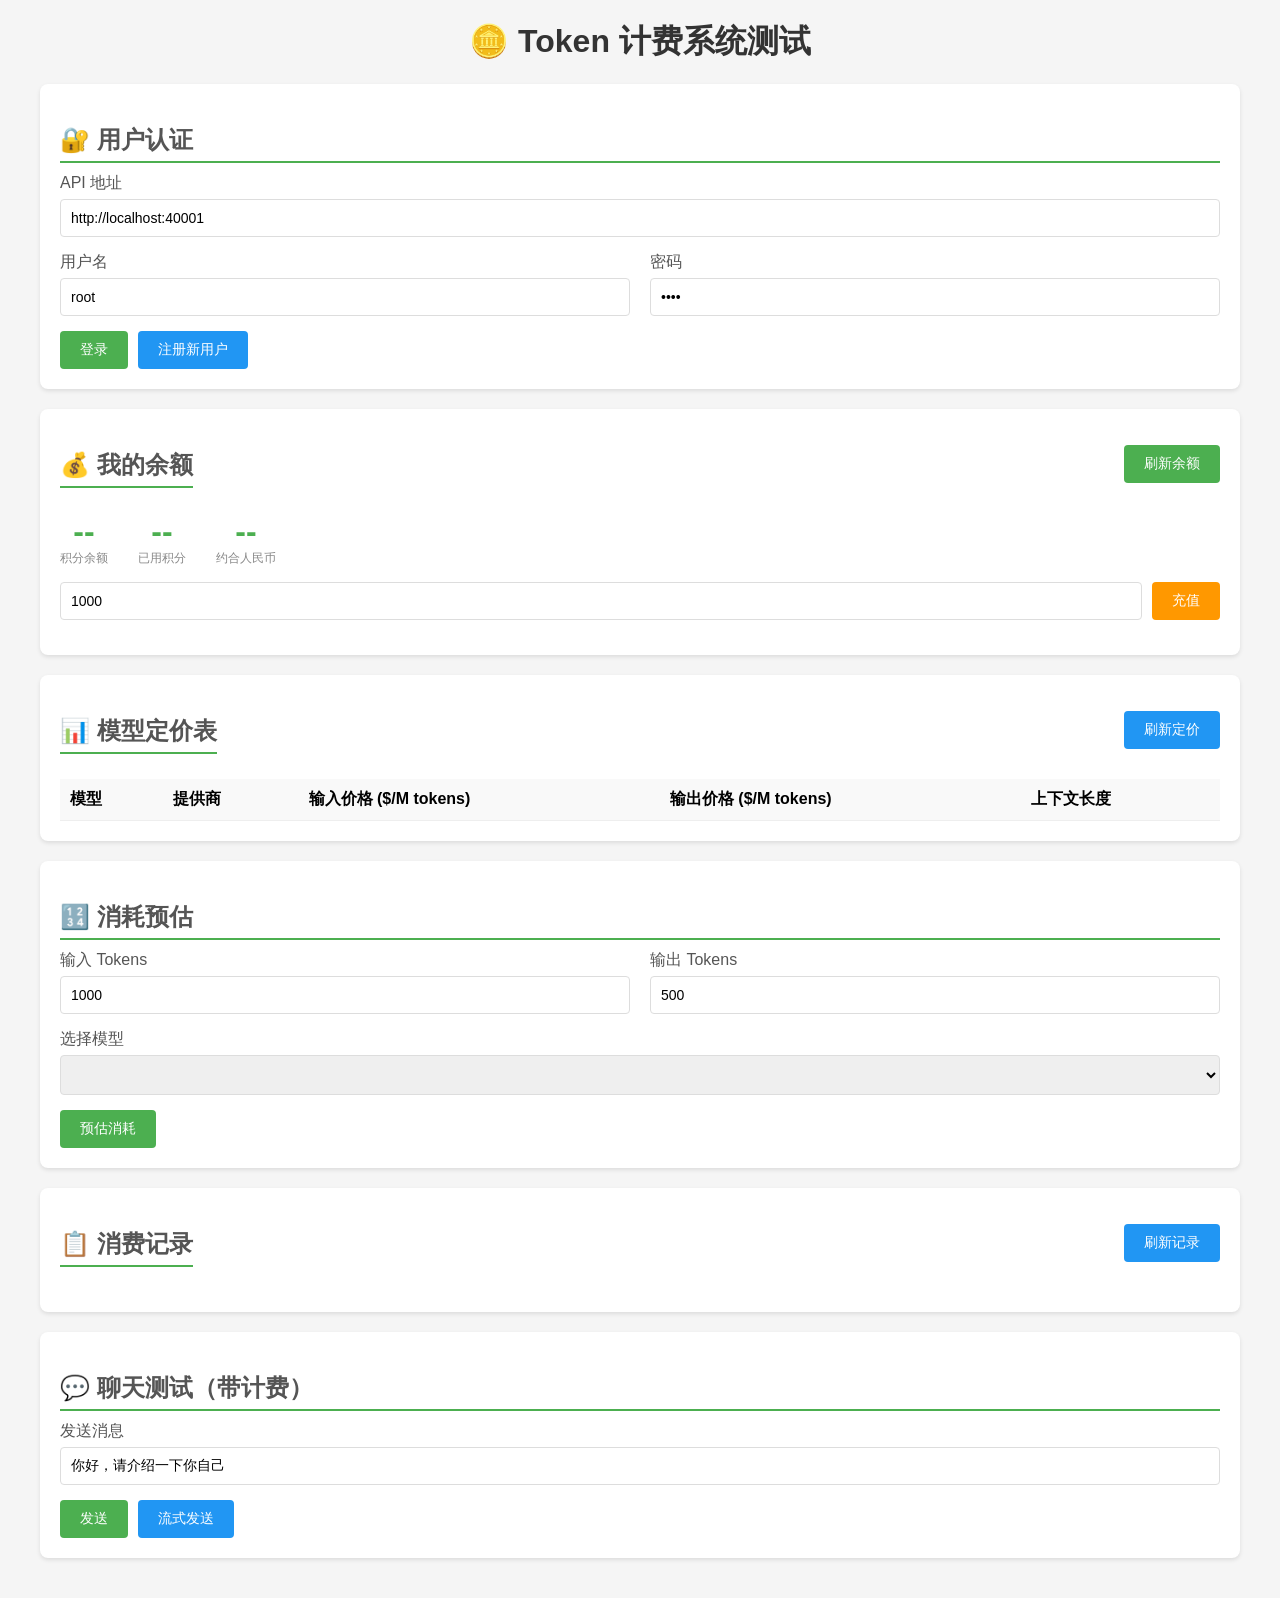
<file: static/test-billing.html>
<!DOCTYPE html>
<html lang="zh-CN">
<head>
    <meta charset="UTF-8">
    <meta name="viewport" content="width=device-width, initial-scale=1.0">
    <title>Token 计费系统测试</title>
    <style>
        * { box-sizing: border-box; margin: 0; padding: 0; }
        body { font-family: -apple-system, BlinkMacSystemFont, 'Segoe UI', Roboto, sans-serif; background: #f5f5f5; padding: 20px; }
        .container { max-width: 1200px; margin: 0 auto; }
        h1 { color: #333; margin-bottom: 20px; text-align: center; }
        h2 { color: #555; margin: 20px 0 10px; padding-bottom: 5px; border-bottom: 2px solid #4CAF50; }
        
        .card { background: white; border-radius: 8px; padding: 20px; margin-bottom: 20px; box-shadow: 0 2px 4px rgba(0,0,0,0.1); }
        .card-header { display: flex; justify-content: space-between; align-items: center; margin-bottom: 15px; }
        
        .form-group { margin-bottom: 15px; }
        label { display: block; margin-bottom: 5px; font-weight: 500; color: #555; }
        input, select { width: 100%; padding: 10px; border: 1px solid #ddd; border-radius: 4px; font-size: 14px; }
        input:focus, select:focus { outline: none; border-color: #4CAF50; }
        
        button { padding: 10px 20px; border: none; border-radius: 4px; cursor: pointer; font-size: 14px; transition: all 0.2s; }
        .btn-primary { background: #4CAF50; color: white; }
        .btn-primary:hover { background: #45a049; }
        .btn-secondary { background: #2196F3; color: white; }
        .btn-secondary:hover { background: #1976D2; }
        .btn-warning { background: #ff9800; color: white; }
        .btn-warning:hover { background: #f57c00; }
        .btn-group { display: flex; gap: 10px; flex-wrap: wrap; }
        
        .balance-display { display: flex; gap: 30px; align-items: center; }
        .balance-item { text-align: center; }
        .balance-value { font-size: 32px; font-weight: bold; color: #4CAF50; }
        .balance-label { color: #888; font-size: 12px; }
        
        .pricing-table { width: 100%; border-collapse: collapse; margin-top: 10px; }
        .pricing-table th, .pricing-table td { padding: 10px; text-align: left; border-bottom: 1px solid #eee; }
        .pricing-table th { background: #f9f9f9; font-weight: 600; }
        .pricing-table tr:hover { background: #f5f5f5; }
        .price-tag { color: #4CAF50; font-weight: 500; }
        
        .result-box { background: #f9f9f9; border: 1px solid #eee; border-radius: 4px; padding: 15px; margin-top: 15px; font-family: monospace; font-size: 13px; white-space: pre-wrap; max-height: 400px; overflow-y: auto; }
        
        .transaction-list { list-style: none; }
        .transaction-item { display: flex; justify-content: space-between; padding: 10px; border-bottom: 1px solid #eee; }
        .transaction-item:hover { background: #f9f9f9; }
        .transaction-amount { font-weight: 600; }
        .transaction-amount.negative { color: #f44336; }
        .transaction-amount.positive { color: #4CAF50; }
        
        .estimate-result { background: #e8f5e9; border: 1px solid #c8e6c9; border-radius: 4px; padding: 15px; margin-top: 15px; }
        .estimate-result h3 { color: #2e7d32; margin-bottom: 10px; }
        
        .status { padding: 5px 10px; border-radius: 4px; font-size: 12px; }
        .status-success { background: #e8f5e9; color: #2e7d32; }
        .status-error { background: #ffebee; color: #c62828; }
        
        .grid-2 { display: grid; grid-template-columns: 1fr 1fr; gap: 20px; }
        @media (max-width: 768px) { .grid-2 { grid-template-columns: 1fr; } }
    </style>
</head>
<body>
    <div class="container">
        <h1>🪙 Token 计费系统测试</h1>
        
        <!-- 登录区域 -->
        <div class="card">
            <h2>🔐 用户认证</h2>
            <div class="form-group">
                <label>API 地址</label>
                <input type="text" id="baseUrl" value="http://localhost:40001" />
            </div>
            <div class="grid-2">
                <div class="form-group">
                    <label>用户名</label>
                    <input type="text" id="username" value="root" />
                </div>
                <div class="form-group">
                    <label>密码</label>
                    <input type="password" id="password" value="1234" />
                </div>
            </div>
            <div class="btn-group">
                <button class="btn-primary" onclick="login()">登录</button>
                <button class="btn-secondary" onclick="register()">注册新用户</button>
            </div>
            <div id="authResult" class="result-box" style="display:none;"></div>
        </div>
        
        <!-- 余额区域 -->
        <div class="card">
            <div class="card-header">
                <h2>💰 我的余额</h2>
                <button class="btn-primary" onclick="getBalance()">刷新余额</button>
            </div>
            <div id="balanceDisplay" class="balance-display">
                <div class="balance-item">
                    <div class="balance-value" id="balanceValue">--</div>
                    <div class="balance-label">积分余额</div>
                </div>
                <div class="balance-item">
                    <div class="balance-value" id="usedValue">--</div>
                    <div class="balance-label">已用积分</div>
                </div>
                <div class="balance-item">
                    <div class="balance-value" id="cnyValue">--</div>
                    <div class="balance-label">约合人民币</div>
                </div>
            </div>
            <div style="margin-top: 15px;">
                <div class="form-group" style="display: flex; gap: 10px;">
                    <input type="number" id="rechargeAmount" placeholder="充值金额（积分）" value="1000" style="flex: 1;" />
                    <button class="btn-warning" onclick="recharge()">充值</button>
                </div>
            </div>
        </div>
        
        <!-- 模型定价 -->
        <div class="card">
            <div class="card-header">
                <h2>📊 模型定价表</h2>
                <button class="btn-secondary" onclick="getPricing()">刷新定价</button>
            </div>
            <table class="pricing-table">
                <thead>
                    <tr>
                        <th>模型</th>
                        <th>提供商</th>
                        <th>输入价格 ($/M tokens)</th>
                        <th>输出价格 ($/M tokens)</th>
                        <th>上下文长度</th>
                    </tr>
                </thead>
                <tbody id="pricingTable"></tbody>
            </table>
        </div>
        
        <!-- 预估消耗 -->
        <div class="card">
            <h2>🔢 消耗预估</h2>
            <div class="grid-2">
                <div class="form-group">
                    <label>输入 Tokens</label>
                    <input type="number" id="promptTokens" value="1000" />
                </div>
                <div class="form-group">
                    <label>输出 Tokens</label>
                    <input type="number" id="completionTokens" value="500" />
                </div>
            </div>
            <div class="form-group">
                <label>选择模型</label>
                <select id="modelSelect"></select>
            </div>
            <button class="btn-primary" onclick="estimateCost()">预估消耗</button>
            <div id="estimateResult"></div>
        </div>
        
        <!-- 消费记录 -->
        <div class="card">
            <div class="card-header">
                <h2>📋 消费记录</h2>
                <button class="btn-secondary" onclick="getUsage()">刷新记录</button>
            </div>
            <div id="usageStats" style="margin-bottom: 15px;"></div>
            <ul class="transaction-list" id="transactionList"></ul>
        </div>
        
        <!-- 聊天测试 -->
        <div class="card">
            <h2>💬 聊天测试（带计费）</h2>
            <div class="form-group">
                <label>发送消息</label>
                <input type="text" id="chatMessage" value="你好，请介绍一下你自己" />
            </div>
            <div class="btn-group">
                <button class="btn-primary" onclick="sendChat()">发送</button>
                <button class="btn-secondary" onclick="sendStreamChat()">流式发送</button>
            </div>
            <div id="chatResult" class="result-box" style="display:none;"></div>
        </div>
    </div>

    <script>
        let token = localStorage.getItem('token') || '';
        let baseUrl = 'http://localhost:40001';
        
        // 更新 baseUrl
        document.getElementById('baseUrl').addEventListener('change', (e) => {
            baseUrl = e.target.value;
        });
        
        // API 请求封装
        async function api(method, path, options = {}) {
            const url = `${baseUrl}${path}`;
            const headers = {
                'Content-Type': 'application/json',
                ...options.headers
            };
            if (token) {
                headers['Authorization'] = `Bearer ${token}`;
            }
            
            const response = await fetch(url, {
                method,
                headers,
                ...options
            });
            
            const data = await response.json().catch(() => ({}));
            return { status: response.status, data };
        }
        
        // 登录
        async function login() {
            const username = document.getElementById('username').value;
            const password = document.getElementById('password').value;
            baseUrl = document.getElementById('baseUrl').value;
            
            const formData = new URLSearchParams();
            formData.append('username', username);
            formData.append('password', password);
            
            const result = await api('POST', '/api/auth/login', {
                headers: { 'Content-Type': 'application/x-www-form-urlencoded' },
                body: formData
            });
            
            const resultDiv = document.getElementById('authResult');
            resultDiv.style.display = 'block';
            
            if (result.status === 200) {
                token = result.data.access_token;
                localStorage.setItem('token', token);
                resultDiv.innerHTML = `<span class="status status-success">✅ 登录成功</span>\nToken: ${token.substring(0, 30)}...`;
                // 自动加载其他数据
                getBalance();
                getPricing();
            } else {
                resultDiv.innerHTML = `<span class="status status-error">❌ 登录失败</span>\n${JSON.stringify(result.data, null, 2)}`;
            }
        }
        
        // 注册
        async function register() {
            const username = document.getElementById('username').value;
            const password = document.getElementById('password').value;
            
            const result = await api('POST', '/api/auth/register', {
                body: JSON.stringify({
                    username,
                    email: `${username}@test.com`,
                    password
                })
            });
            
            const resultDiv = document.getElementById('authResult');
            resultDiv.style.display = 'block';
            
            if (result.status === 200) {
                resultDiv.innerHTML = `<span class="status status-success">✅ 注册成功</span>\n${JSON.stringify(result.data, null, 2)}`;
            } else {
                resultDiv.innerHTML = `<span class="status status-status-error">❌ 注册失败</span>\n${JSON.stringify(result.data, null, 2)}`;
            }
        }
        
        // 获取余额
        async function getBalance() {
            const result = await api('GET', '/api/user/balance');
            
            if (result.status === 200) {
                document.getElementById('balanceValue').textContent = result.data.balance;
                document.getElementById('usedValue').textContent = result.data.used;
                document.getElementById('cnyValue').textContent = '¥' + result.data.estimated_cny;
            } else {
                alert('获取余额失败: ' + JSON.stringify(result.data));
            }
        }
        
        // 充值
        async function recharge() {
            const amount = document.getElementById('rechargeAmount').value;
            const result = await api('POST', `/api/user/recharge?amount=${amount}&reason=manual_recharge`);
            
            if (result.status === 200) {
                alert(`充值成功！当前余额: ${result.data.balance_after}`);
                getBalance();
            } else {
                alert('充值失败: ' + JSON.stringify(result.data));
            }
        }
        
        // 获取定价
        async function getPricing() {
            const result = await api('GET', '/api/user/pricing');
            
            if (result.status === 200) {
                const table = document.getElementById('pricingTable');
                table.innerHTML = result.data.map(m => `
                    <tr>
                        <td>${m.model_name}</td>
                        <td>${m.provider}</td>
                        <td class="price-tag">$${m.prompt_price_per_million.toFixed(2)}</td>
                        <td class="price-tag">$${m.completion_price_per_million.toFixed(2)}</td>
                        <td>${(m.context_length / 1000).toFixed(0)}K</td>
                    </tr>
                `).join('');
                
                // 更新模型选择
                const select = document.getElementById('modelSelect');
                select.innerHTML = result.data.map(m => 
                    `<option value="${m.model_id}">${m.model_name}</option>`
                ).join('');
            }
        }
        
        // 预估消耗
        async function estimateCost() {
            const promptTokens = document.getElementById('promptTokens').value;
            const completionTokens = document.getElementById('completionTokens').value;
            const modelId = document.getElementById('modelSelect').value;
            
            const result = await api('GET', `/api/user/estimate?prompt_tokens=${promptTokens}&completion_tokens=${completionTokens}&model_id=${modelId}`);
            
            const resultDiv = document.getElementById('estimateResult');
            
            if (result.status === 200) {
                resultDiv.innerHTML = `
                    <div class="estimate-result">
                        <h3>预估消耗</h3>
                        <p><strong>模型:</strong> ${result.data.model_name}</p>
                        <p><strong>输入:</strong> ${result.data.prompt_tokens} tokens</p>
                        <p><strong>输出:</strong> ${result.data.completion_tokens} tokens</p>
                        <p><strong>预估积分:</strong> <span style="color: #4CAF50; font-size: 20px;">${result.data.estimated_credits}</span> 积分</p>
                        <p><strong>约合人民币:</strong> ¥${result.data.estimated_cny}</p>
                    </div>
                `;
            } else {
                resultDiv.innerHTML = `<span class="status status-error">预估失败</span>`;
            }
        }
        
        // 获取消费记录
        async function getUsage() {
            const result = await api('GET', '/api/user/usage?limit=20');
            
            if (result.status === 200) {
                // 统计信息
                document.getElementById('usageStats').innerHTML = `
                    <div class="balance-display">
                        <div class="balance-item">
                            <div class="balance-value">${result.data.total_credits_used}</div>
                            <div class="balance-label">总消耗积分</div>
                        </div>
                        <div class="balance-item">
                            <div class="balance-value">${result.data.total_prompt_tokens}</div>
                            <div class="balance-label">总输入 Tokens</div>
                        </div>
                        <div class="balance-item">
                            <div class="balance-value">${result.data.total_completion_tokens}</div>
                            <div class="balance-label">总输出 Tokens</div>
                        </div>
                    </div>
                `;
                
                // 交易列表
                const list = document.getElementById('transactionList');
                list.innerHTML = result.data.transactions.map(t => `
                    <li class="transaction-item">
                        <div>
                            <strong>${t.reason}</strong>
                            <div style="color: #888; font-size: 12px;">
                                ${t.model_id || 'N/A'} | 
                                ${t.prompt_tokens || 0} / ${t.completion_tokens || 0} tokens
                            </div>
                            <div style="color: #aaa; font-size: 11px;">${t.created_at}</div>
                        </div>
                        <div class="transaction-amount ${t.amount < 0 ? 'negative' : 'positive'}">
                            ${t.amount > 0 ? '+' : ''}${t.amount}
                        </div>
                    </li>
                `).join('') || '<li style="padding: 20px; text-align: center; color: #888;">暂无记录</li>';
            }
        }
        
        // 发送聊天
        async function sendChat() {
            const message = document.getElementById('chatMessage').value;
            const resultDiv = document.getElementById('chatResult');
            resultDiv.style.display = 'block';
            resultDiv.innerHTML = '发送中...';
            
            const result = await api('POST', '/api/chat', {
                body: JSON.stringify({ message, mode: 'chat' })
            });
            
            if (result.status === 200) {
                resultDiv.innerHTML = `
<span class="status status-success">✅ 聊天成功</span>

回复: ${result.data.content}

Project ID: ${result.data.project_id}
`;
                // 刷新余额
                getBalance();
            } else {
                resultDiv.innerHTML = `<span class="status status-error">❌ 聊天失败</span>\n${JSON.stringify(result.data, null, 2)}`;
            }
        }
        
        // 流式聊天
        async function sendStreamChat() {
            const message = document.getElementById('chatMessage').value;
            const resultDiv = document.getElementById('chatResult');
            resultDiv.style.display = 'block';
            resultDiv.innerHTML = '流式接收中...\n\n';
            
            try {
                const response = await fetch(`${baseUrl}/api/chat/stream`, {
                    method: 'POST',
                    headers: {
                        'Content-Type': 'application/json',
                        'Authorization': `Bearer ${token}`
                    },
                    body: JSON.stringify({ message, mode: 'chat' })
                });
                
                const reader = response.body.getReader();
                const decoder = new TextDecoder();
                
                while (true) {
                    const { done, value } = await reader.read();
                    if (done) break;
                    resultDiv.textContent += decoder.decode(value);
                }
                
                resultDiv.innerHTML = '<span class="status status-success">✅ 完成</span>\n\n' + resultDiv.textContent;
                getBalance();
            } catch (e) {
                resultDiv.innerHTML = `<span class="status status-error">❌ 错误</span>\n${e.message}`;
            }
        }
        
        // 页面加载时恢复 token
        if (token) {
            document.getElementById('authResult').style.display = 'block';
            document.getElementById('authResult').innerHTML = '<span class="status status-success">已恢复登录状态</span>';
        }
    </script>
</body>
</html>
</file>
